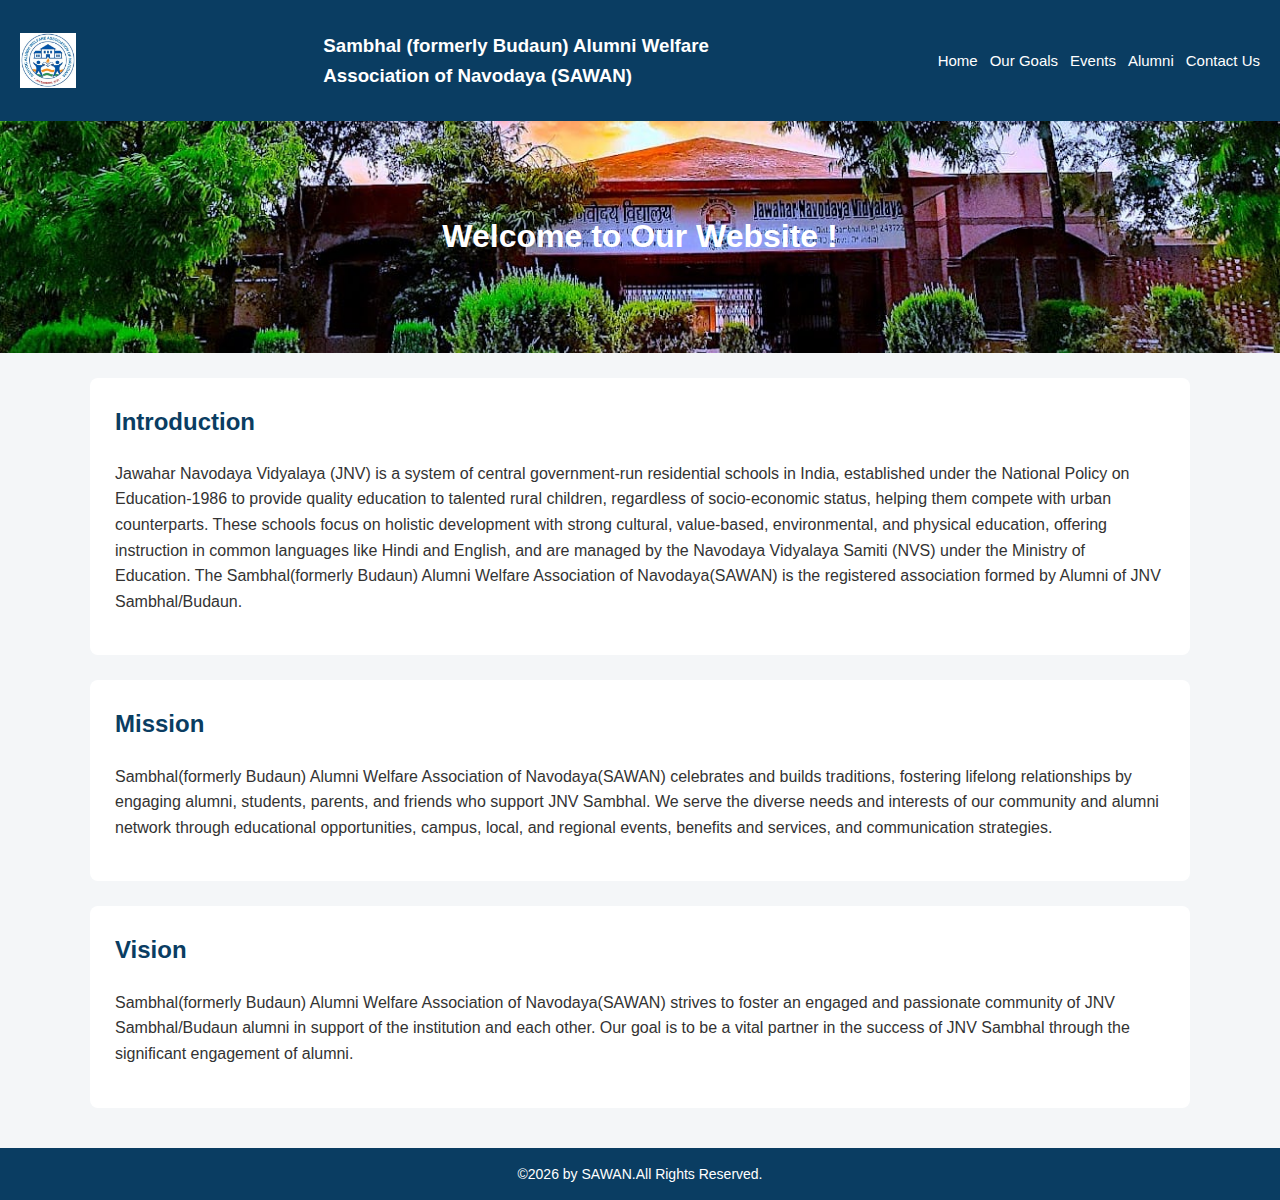
<file: index.html>
<!DOCTYPE html>
<html>

<head>
    <title>SAWAN Alumni Association</title>
    <link rel="stylesheet" href="css/style-mob.css">
</head>

<body>
    <header>
        <img src="images/logo.jpg">
        <h3 style="margin-left: 1em;">Sambhal (formerly Budaun) Alumni Welfare<br>Association of Navodaya (SAWAN)</h3>
        <nav>
            <a href="index.html">Home</a>
            <a href="what-we-do.html">Our Goals</a>
            <a href="events.html">Events</a>
            <a href="alumni.html">Alumni</a>
            <a href="contact.html">Contact Us</a>
        </nav>
    </header>
    <div class="hero">
        <h1>Welcome to Our Website !</h1>
    </div>
    <section>
        <h2>Introduction</h2>
        <p>Jawahar Navodaya Vidyalaya (JNV) is a system of central government-run residential schools in India,
            established under the National Policy on Education-1986 to provide quality education to talented rural
            children, regardless of socio-economic status, helping them compete with urban counterparts. These schools
            focus on holistic development with strong cultural, value-based, environmental, and physical education,
            offering instruction in common languages like Hindi and English, and are managed by the Navodaya Vidyalaya
            Samiti (NVS) under the Ministry of Education.
            The Sambhal(formerly Budaun) Alumni Welfare Association of Navodaya(SAWAN) is the registered association
            formed by Alumni of JNV Sambhal/Budaun.
        </p>
    </section>
    <section>
        <h2>Mission</h2>
        <p>Sambhal(formerly Budaun) Alumni Welfare Association of Navodaya(SAWAN) celebrates and builds traditions,
            fostering lifelong relationships by engaging alumni, students, parents, and friends who support JNV Sambhal.
            We serve the diverse needs and interests of our community and alumni network through educational
            opportunities, campus, local, and regional events, benefits and services, and communication strategies.</p>
    </section>
    <section>
        <h2>Vision</h2>
        <p>Sambhal(formerly Budaun) Alumni Welfare Association of Navodaya(SAWAN) strives to foster an engaged and
            passionate community of JNV Sambhal/Budaun alumni in support of the institution and each other. Our goal is
            to be a vital partner in the success of JNV Sambhal through the significant engagement of alumni.</p>
    </section>
    <footer>©2026 by SAWAN.All Rights Reserved.</footer>
</body>

</html>
</file>
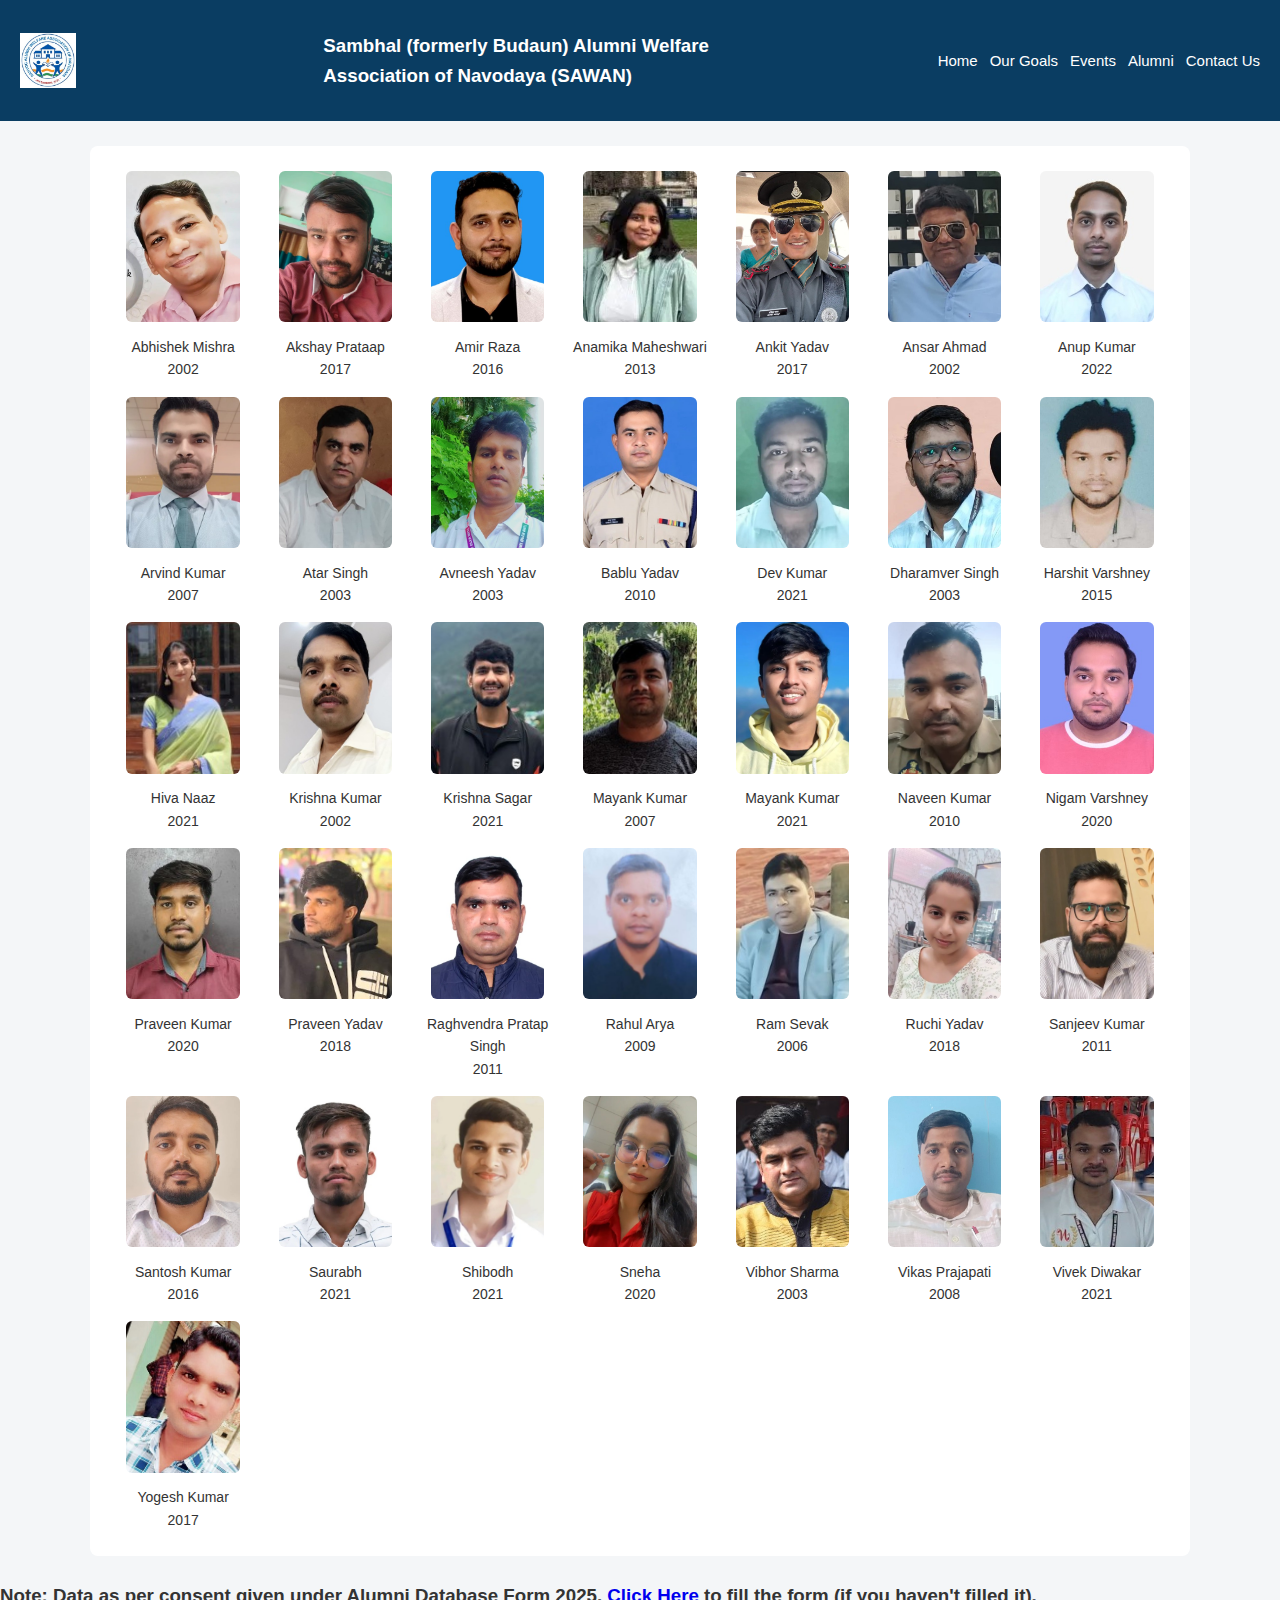
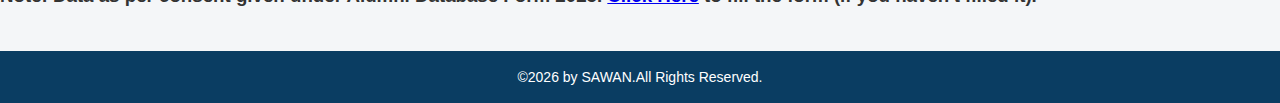
<file: alumni.html>
<!DOCTYPE html>
<html>

<head>
    <link rel="stylesheet" href="css/style-mob.css">
</head>

<body>
    <header>
        <img src="images/logo.jpg">
        <h3 style="margin-left: 1em;">Sambhal (formerly Budaun) Alumni Welfare<br>Association of Navodaya (SAWAN)</h3>
        <nav>
            <a href="index.html">Home</a>
            <a href="what-we-do.html">Our Goals</a>
            <a href="events.html">Events</a>
            <a href="alumni.html">Alumni</a>
            <a href="contact.html">Contact Us</a>
        </nav>
    </header>
    <section class="alumni-grid">
        <div><img src="images/Abhishek Mishra_2002.jpg">
            <p>Abhishek Mishra<br>2002</p>
        </div>
        <div><img src="images/Akshay Prataap_2017.jpg">
            <p>Akshay Prataap<br>2017</p>
        </div>
        <div><img src="images/Amir Raza_2016.jpg">
            <p>Amir Raza<br>2016</p>
        </div>
        <div><img src="images/Anamika Maheshwari_2013.jpg">
            <p>Anamika Maheshwari<br>2013</p>
        </div>
        <div><img src="images/Ankit Yadav_2017.jpg">
            <p>Ankit Yadav<br>2017</p>
        </div>
        <div><img src="images/Ansar Ahmad_2002.jpg">
            <p>Ansar Ahmad<br>2002</p>
        </div>
        <div><img src="images/Anup Kumar_2022.jpg">
            <p>Anup Kumar<br>2022</p>
        </div>
        <div><img src="images/Arvind Kumar_2007.jpg">
            <p>Arvind Kumar<br>2007</p>
        </div>
        <div><img src="images/Atar Singh_2003.jpg">
            <p>Atar Singh<br>2003</p>
        </div>
        <div><img src="images/Avneesh Yadav_2003.jpg">
            <p>Avneesh Yadav<br>2003</p>
        </div>
        <div><img src="images/Bablu Yadav_2010.jpg">
            <p>Bablu Yadav<br>2010</p>
        </div>
        <div><img src="images/Dev Kumar_2021.jpg">
            <p>Dev Kumar<br>2021</p>
        </div>
        <div><img src="images/Dharamver Singh_2003.jpg">
            <p>Dharamver Singh<br>2003</p>
        </div>
        <div><img src="images/Harshit Varshney_2015.jpg">
            <p>Harshit Varshney<br>2015</p>
        </div>
        <div><img src="images/Hiva Naaz_2021.jpg">
            <p>Hiva Naaz<br>2021</p>
        </div>
        <div><img src="images/Krishna Kumar_2002.jpg">
            <p>Krishna Kumar<br>2002</p>
        </div>
        <div><img src="images/Krishna Sagar_2021.jpg">
            <p>Krishna Sagar<br>2021</p>
        </div>
        <div><img src="images/Mayank Kumar_2007.jpg">
            <p>Mayank Kumar<br>2007</p>
        </div>
        <div><img src="images/Mayank_Kumar_2021.jpg">
            <p>Mayank Kumar <br>2021</p>
        </div>
        <div><img src="images/Naveen Kumar_2010.jpg">
            <p>Naveen Kumar<br>2010</p>
        </div>
        <div><img src="images/Nigam Varshney_2020.jpg">
            <p>Nigam Varshney<br>2020</p>
        </div>
        <div><img src="images/Praveen Kumar_2020.jpg">
            <p>Praveen Kumar<br>2020</p>
        </div>
        <div><img src="images/Praveen Yadav_2018.jpg">
            <p>Praveen Yadav<br>2018</p>
        </div>
        <div><img src="images/Raghvendra Pratap Singh_2011.jpg">
            <p>Raghvendra Pratap Singh<br>2011</p>
        </div>
        <div><img src="images/Rahul Arya_2009.jpg">
            <p>Rahul Arya<br>2009</p>
        </div>
        <div><img src="images/Ram Sevak_2006.jpg">
            <p>Ram Sevak<br>2006</p>
        </div>
        <div><img src="images/Ruchi Yadav_2018.jpg">
            <p>Ruchi Yadav<br>2018</p>
        </div>
        <div><img src="images/Sanjeev Kumar_2011.jpg">
            <p>Sanjeev Kumar<br>2011</p>
        </div>
        <div><img src="images/Santosh Kumar_2016.jpg">
            <p>Santosh Kumar<br>2016</p>
        </div>
        <div><img src="images/Saurabh_2021.jpg">
            <p>Saurabh<br>2021</p>
        </div>
        <div><img src="images/Shibodh_2021.jpg">
            <p>Shibodh<br>2021</p>
        </div>
        <div><img src="images/Sneha_2020.jpg">
            <p>Sneha<br>2020</p>
        </div>
        <div><img src="images/Vibhor Sharma_2003.jpg">
            <p>Vibhor Sharma<br>2003</p>
        </div>
        <div><img src="images/Vikas Prajapati_2008.jpg">
            <p>Vikas Prajapati<br>2008</p>
        </div>
        <div><img src="images/Vivek Diwakar_2021.jpg">
            <p>Vivek Diwakar<br>2021</p>
        </div>
        <div><img src="images/Yogesh Kumar_2017.jpg">
            <p>Yogesh Kumar<br>2017</p>
        </div>
    </section>
    <h3>  Note: Data as per consent given under Alumni Database Form 2025. <a href="https://forms.gle/PNajxBszdFu92pZr7">Click Here</a> to fill the form (if you haven't filled it).</h3>
    <footer>©2026 by SAWAN.All Rights Reserved.</footer>
</body>

</html>
</file>
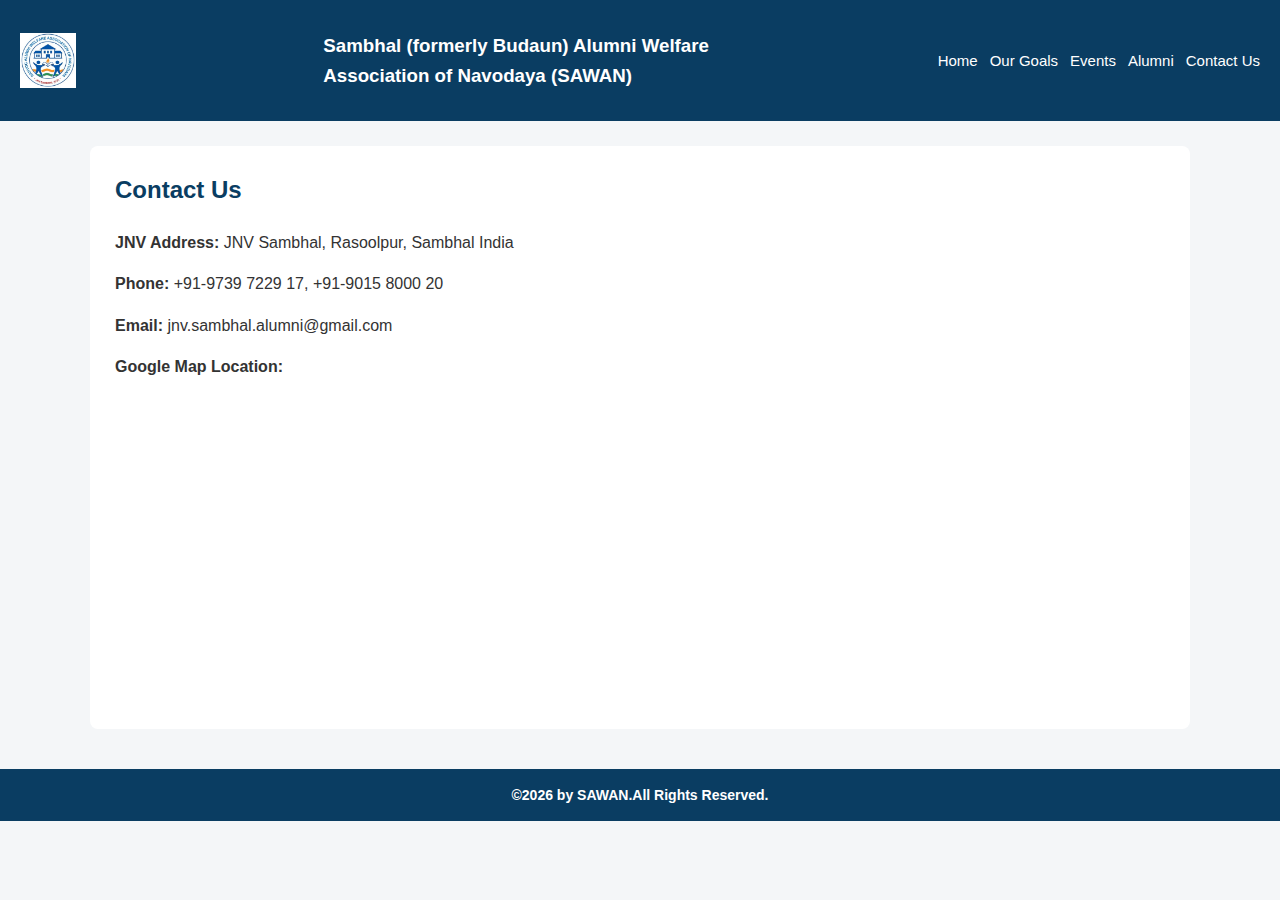
<file: contact.html>
<!DOCTYPE html>
<html>

<head>
	<meta charset="UTF-8">
	<meta name="viewport" content="width=device-width, initial-scale=1.0">
    <link rel="stylesheet" href="css/style-mob.css">
</head>

<body>
    <header>
        <img src="images/logo.jpg">
        <h3 style="margin-left: 1em;">Sambhal (formerly Budaun) Alumni Welfare<br>Association of Navodaya (SAWAN)</h3>
        <nav>
            <a href="index.html">Home</a>
            <a href="what-we-do.html">Our Goals</a>
            <a href="events.html">Events</a>
            <a href="alumni.html">Alumni</a>
            <a href="contact.html">Contact Us</a>
        </nav>
    </header>
    <section>
        <h2>Contact Us</h2>
        <p><b>JNV Address:</b> JNV Sambhal, Rasoolpur, Sambhal India</p>
        <p><b>Phone:</b> +91-9739 7229 17, +91-9015 8000 20</p>
        <p><b>Email:</b> jnv.sambhal.alumni@gmail.com</p>
        <p><b>Google Map Location:</p>
        <iframe class="map"
            src="https://www.google.com/maps/embed?pb=!1m18!1m12!1m3!1d3515.303194883899!2d78.4238507!3d28.228475699999997!2m3!1f0!2f0!3f0!3m2!1i1024!2i768!4f13.1!3m3!1m2!1s0x390b33a98897d477%3A0x3dc50f3c48c164fd!2sJawahar%20Navodaya%20Vidyalaya%20Rasoolpur%20Sambhal%20UP!5e0!3m2!1sen!2sin!4v1767535493203!5m2!1sen!2sin"
            width="400" height="300" style="border:0;" allowfullscreen="" loading="lazy"
            referrerpolicy="no-referrer-when-downgrade"></iframe>
    </section>
    <footer>©2026 by SAWAN.All Rights Reserved.</footer>

</body>

</html>
</file>
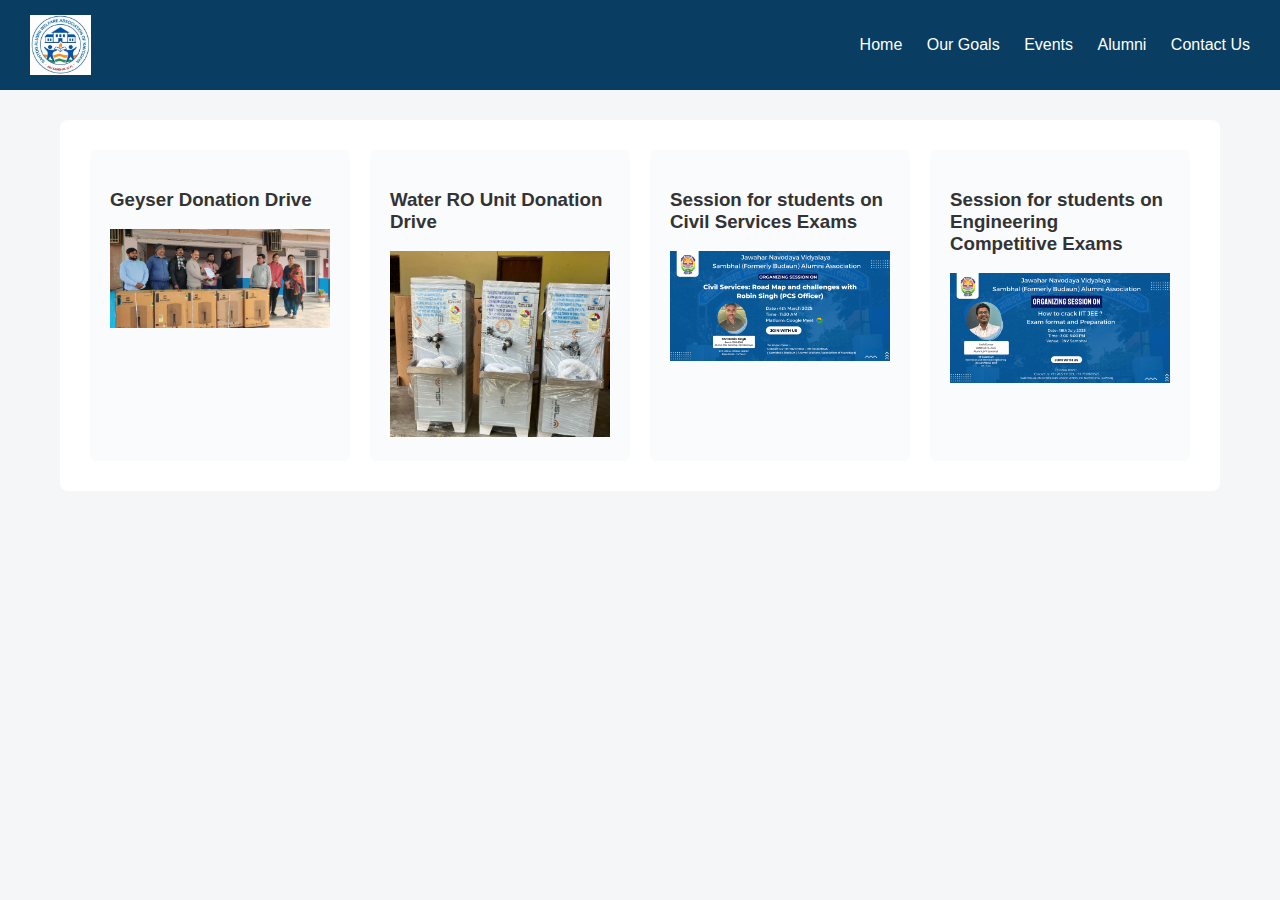
<file: events.html>
<!DOCTYPE html><html><head><link rel="stylesheet" href="css/style.css"></head>
<body>
<header>
<img src="images/logo.jpg">
<nav>
<a href="index.html">Home</a>
<a href="what-we-do.html">Our Goals</a>
<a href="events.html">Events</a>
<a href="alumni.html">Alumni</a>
<a href="contact.html">Contact Us</a>
</nav>
</header>
<section class="card-grid">
<div class="card"><h3>Geyser Donation Drive</h3><img src="images/Geyser.jpeg" width="100%"></div>
<div class="card"><h3>Water RO Unit Donation Drive</h3><img src="images/Water.jpeg" width="100%"></div>
<div class="card"><h3>Session for students on Civil Services Exams</h3><img src="images/Session1.jpeg" width="100%"></div>
<div class="card"><h3>Session for students on Engineering Competitive Exams</h3><img src="images/Session2.jpeg" width="100%"></div>
</section></body></html>
</file>
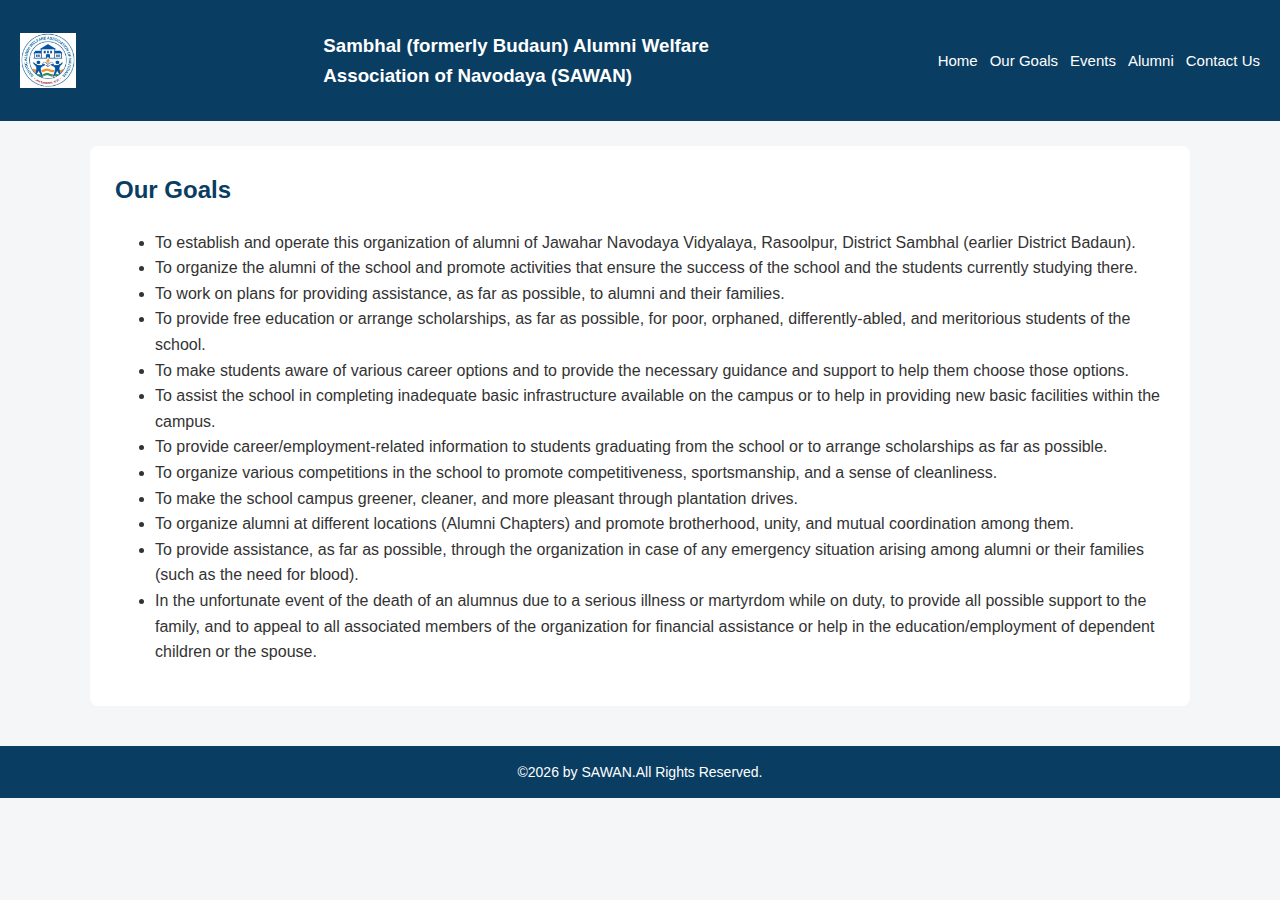
<file: what-we-do.html>
<!DOCTYPE html>
<html>

<head>
    <link rel="stylesheet" href="css/style-mob.css">
</head>

<body>
    <header>
        <img src="images/logo.jpg">
        <h3 style="margin-left: 1em;">Sambhal (formerly Budaun) Alumni Welfare<br>Association of Navodaya (SAWAN)</h3>
        <nav>
            <a href="index.html">Home</a>
            <a href="what-we-do.html">Our Goals</a>
            <a href="events.html">Events</a>
            <a href="alumni.html">Alumni</a>
            <a href="contact.html">Contact Us</a>
        </nav>
    </header>
    <section>
        <h2>Our Goals</h2>
        <ul>
            <li>To establish and operate this organization of alumni of Jawahar Navodaya Vidyalaya, Rasoolpur, District
                Sambhal (earlier District Badaun).</li>
            <li>To organize the alumni of the school and promote activities that ensure the success of the school and
                the students currently studying there.</li>
            <li>To work on plans for providing assistance, as far as possible, to alumni and their families.</li>
            <li>To provide free education or arrange scholarships, as far as possible, for poor, orphaned,
                differently-abled, and meritorious students of the school.</li>
            <li>To make students aware of various career options and to provide the necessary guidance and support to
                help them choose those options.</li>
            <li>To assist the school in completing inadequate basic infrastructure available on the campus or to help in
                providing new basic facilities within the campus.</li>
            <li>To provide career/employment-related information to students graduating from the school or to arrange
                scholarships as far as possible.</li>
            <li>To organize various competitions in the school to promote competitiveness, sportsmanship, and a sense of
                cleanliness.</li>
            <li>To make the school campus greener, cleaner, and more pleasant through plantation drives.</li>
            <li>To organize alumni at different locations (Alumni Chapters) and promote brotherhood, unity, and mutual
                coordination among them.</li>
            <li>To provide assistance, as far as possible, through the organization in case of any emergency situation
                arising among alumni or their families (such as the need for blood).</li>
            <li>In the unfortunate event of the death of an alumnus due to a serious illness or martyrdom while on duty,
                to provide all possible support to the family, and to appeal to all associated members of the
                organization for financial assistance or help in the education/employment of dependent children or the
                spouse.</li>
        </ul>
    </section>
    <footer>©2026 by SAWAN.All Rights Reserved.</footer>
</body>

</html>
</file>
<file: css/style.css>
body {
  margin: 0;
  font-family: 'Segoe UI', sans-serif;
  background: #f4f6f8;
  color: #333;
}
header {
  background: #0a3d62;
  color: #fff;
  padding: 15px 30px;
  display: flex;
  align-items: center;
  justify-content: space-between;
}
header img { height: 60px; }
nav a {
  color: #fff;
  margin-left: 20px;
  text-decoration: none;
  font-weight: 500;
}
.hero {
  background: url('../images/home.jpg') center/cover no-repeat;
  padding: 100px 20px;
  color: white;
  text-align: center;
}
section {
  background: #fff;
  margin: 30px auto;
  padding: 30px;
  max-width: 1100px;
  border-radius: 8px;
}
h2 { color: #0a3d62; }
.card-grid {
  display: grid;
  grid-template-columns: repeat(auto-fit, minmax(250px, 1fr));
  gap: 20px;
}
.card {
  background: #f9fbfd;
  padding: 20px;
  border-radius: 6px;
}
.alumni-grid {
  display: grid;
  grid-template-columns: repeat(auto-fill, minmax(120px, 1fr));
  gap: 15px;
  text-align: center;
}
.alumni-grid img {
  width: 3cm;
  height: 4cm;
  object-fit: cover;
  border-radius: 6px;
}
footer {
  background: #0a3d62;
  color: #fff;
  text-align: center;
  padding: 15px;
  margin-top: 40px;
}
</file>
<file: css/style-mob.css>
/* ===== Global Reset ===== */
* {
  box-sizing: border-box;
}

body {
  margin: 0;
  font-family: 'Segoe UI', sans-serif;
  background: #f4f6f8;
  color: #333;
  line-height: 1.6;
}

/* ===== Header & Navigation ===== */
header {
  background: #0a3d62;
  color: #fff;
  padding: 12px 20px;
  display: flex;
  flex-wrap: wrap;
  align-items: center;
  justify-content: space-between;
}

header img {
  height: 55px;
}

nav {
  display: flex;
  flex-wrap: wrap;
  gap: 12px;
}

nav a {
  color: #fff;
  text-decoration: none;
  font-weight: 500;
  font-size: 15px;
}

/* ===== Hero Section ===== */
.hero {
  background: url('../images/home.jpeg') center/cover no-repeat;
  padding: 90px 20px;
  color: white;
  text-align: center;
}

.hero h1 {
  font-size: 32px;
  max-width: 900px;
  margin: auto;
}

/* ===== Page Sections ===== */
section {
  background: #fff;
  margin: 25px auto;
  padding: 25px;
  max-width: 1100px;
  border-radius: 8px;
}

h2 {
  color: #0a3d62;
  margin-top: 0;
}

/* ===== Cards & Events ===== */
.card-grid {
  display: grid;
}

.card {
  background: #f9fbfd;
  padding: 20px;
  border-radius: 6px;
  width: 15cm;
  height: 10cm;
  object-fit: cover;
}

.card img {
  width: 100%;
  border-radius: 6px;
}

/* ===== Alumni Grid ===== */
.alumni-grid {
  display: grid;
  grid-template-columns: repeat(auto-fill, minmax(120px, 1fr));
  gap: 16px;
  text-align: center;
}

.alumni-grid img {
  width: 100%;
  max-width: 3cm;
  height: 4cm;
  object-fit: cover;
  border-radius: 6px;
}

.alumni-grid p {
  font-size: 14px;
  margin: 6px 0 0;
}

/* ===== Footer ===== */
footer {
  background: #0a3d62;
  color: #fff;
  text-align: center;
  padding: 15px;
  margin-top: 40px;
  font-size: 14px;
}

/* ===== MOBILE VIEW ===== */
@media (max-width: 768px) {

  header {
    flex-direction: column;
    align-items: center;
    text-align: center;
  }

  nav {
    justify-content: center;
    margin-top: 10px;
  }

  .hero {
    padding: 60px 15px;
  }

  .hero h1 {
    font-size: 24px;
  }

  section {
    margin: 15px;
    padding: 20px;
  }
}

/* ===== SMALL MOBILE ===== */
@media (max-width: 480px) {

  nav a {
    font-size: 14px;
  }

  .hero h1 {
    font-size: 20px;
  }

  section {
    padding: 16px;
  }

  footer {
    font-size: 13px;
  }
}

/* ===== Alumni Grid Improvements for Small Screens ===== */

/* Tablets & small phones */
@media (max-width: 600px) {
  .alumni-grid {
    grid-template-columns: repeat(2, 1fr);
    gap: 14px;
  }

  .alumni-grid img {
    max-width: 100%;
    height: auto;
    aspect-ratio: 3 / 4;
  }
}

/* Very small phones (<= 480px) */
@media (max-width: 480px) {
  .alumni-grid {
    grid-template-columns: repeat(2, 1fr);
    gap: 12px;
  }

  .alumni-grid img {
    width: 100%;
    height: auto;
    aspect-ratio: 3 / 4;
  }

  .alumni-grid p {
    font-size: 13px;
    line-height: 1.3;
  }
}

/* Extra small devices (<= 360px) */
@media (max-width: 360px) {
  .alumni-grid {
    grid-template-columns: 1fr;
  }

  .alumni-grid img {
    max-width: 180px;
    margin: auto;
  }
}

/* ===== Card Grid(Event Page) Improvements for Small Screens ===== */

/* Tablets & small phones */
@media (max-width: 600px) {
  .card-grid {
    grid-template-columns: repeat(2, 1fr);
    gap: 14px;
  }

  .card-grid img {
    max-width: 100%;
    height: auto;
    aspect-ratio: 3 / 4;
  }
}

/* Very small phones (<= 480px) */
@media (max-width: 480px) {
  .card-grid {
    grid-template-columns: repeat(2, 1fr);
    gap: 12px;
  }

  .card-grid img {
    width: 100%;
    height: auto;
    aspect-ratio: 3 / 4;
  }

  .card-grid p {
    font-size: 13px;
    line-height: 1.3;
  }
}

/* Extra small devices (<= 360px) */
@media (max-width: 360px) {
  .card-grid {
    grid-template-columns: 1fr;
  }

  .card-grid img {
    max-width: 180px;
    margin: auto;
  }
  
  .map {
    height: 150px;
    width: 100px;
  }
}
</file>
